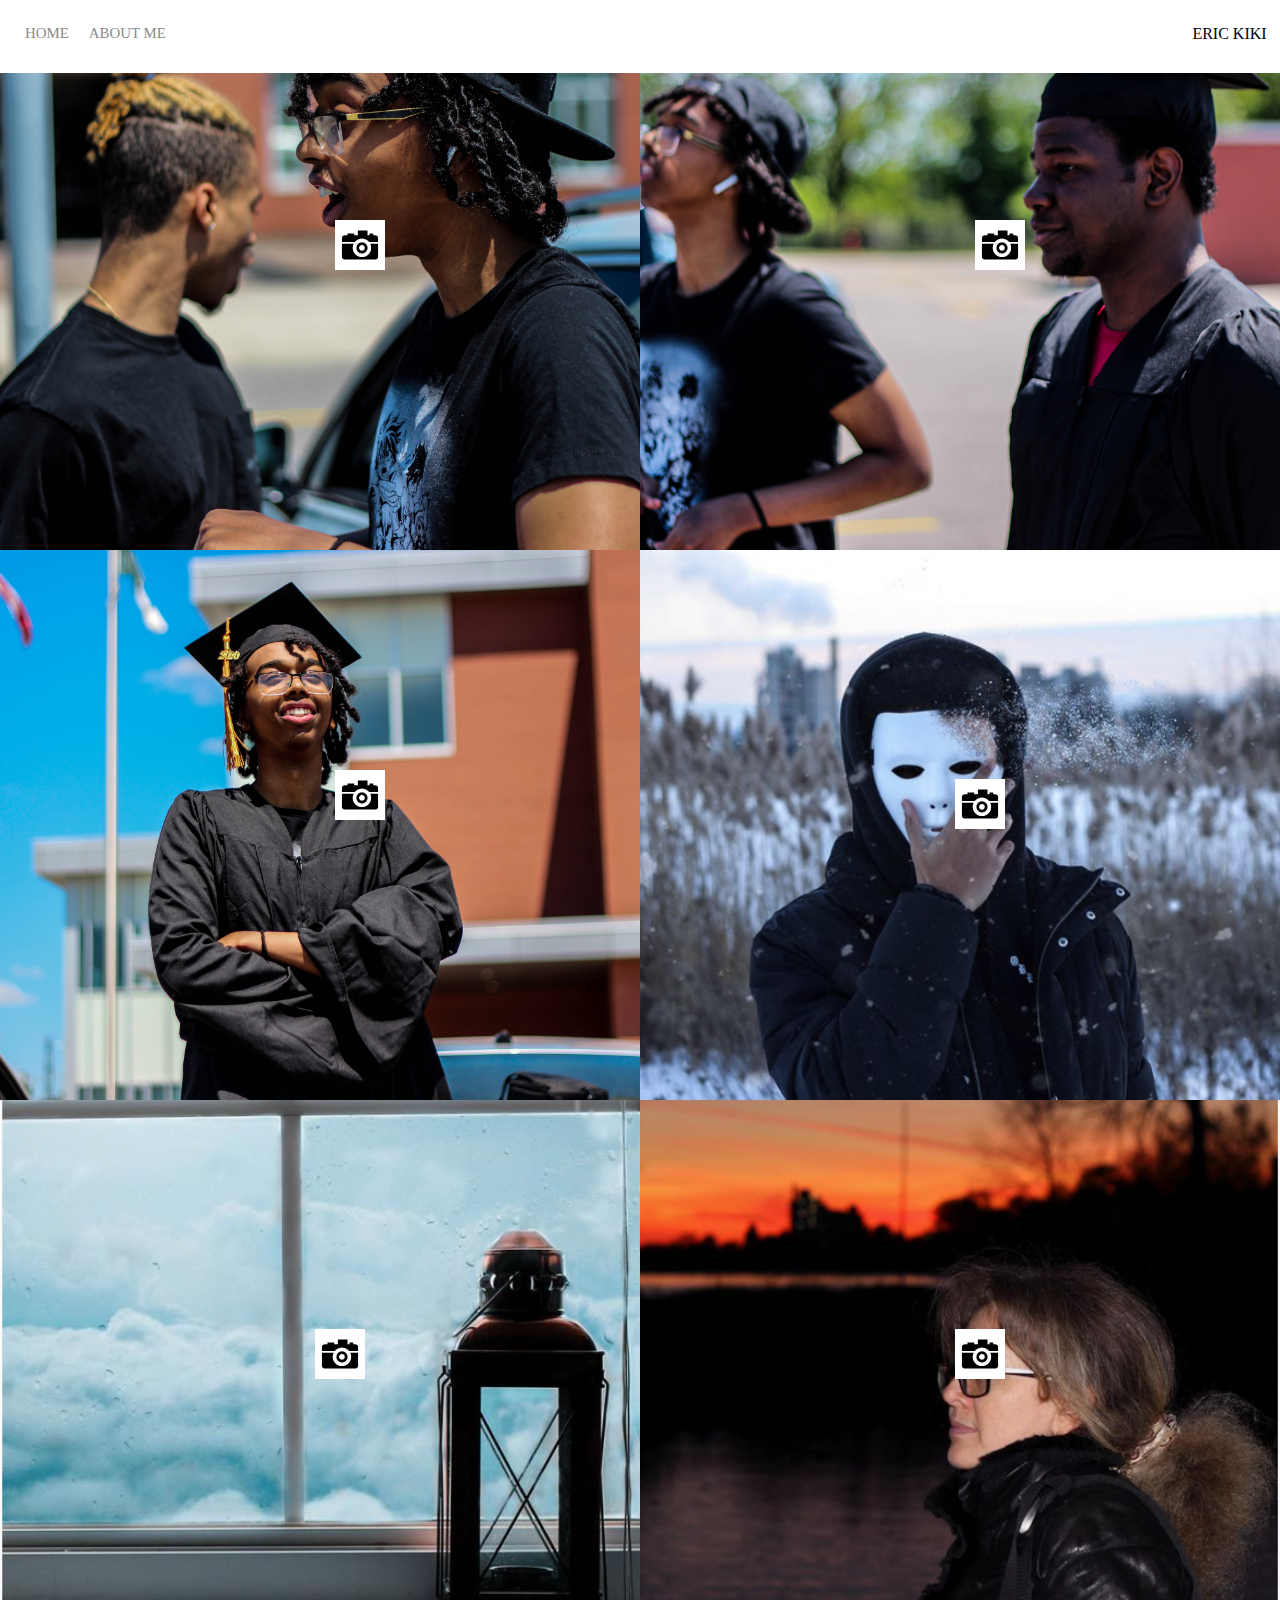
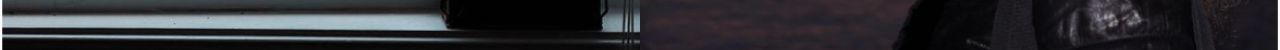
<file: index.html>
<!DOCTYPE html>
<html>
 <head>
        <meta charset="utf-8" />
        <title>Home Page</title>
        <link rel="stylesheet" href="styles.css">
 </head>

<body>
  <div class="container">
      <div class="nav-wrapper">
            <div class="left-side">
                <div class="nav-link-wrapper">
                    <a href="index.html">Home</a>
                </div>
                <div class="nav-link-wrapper">
                    <a href="about.html">About Me</a>
                </div>    
            </div>

            <div class="right-side">
                <div class="brand">
                    <div>ERIC KIKI</div>
                </div>
            </div>
      </div>

      <div class="content-wrapper">
          <div class="portfolio-items-wrapper">
                
            <div class="portfolio-item-wrapper">
                <div class= "portfolio-img-background" style="background-image:url(Images/IMG_4081.jpg)"></div>

                <div class="img-text-wrapper">
                    <div class="logo-wrapper">
                        <a target="_blank" href="https://www.instagram.com/imerickiki/"><img src="Images/Logos/png-clipart-logo-computer-icons-instagram-logo-miscellaneous-smile.png"></a>
                    </div>

                    <div class="subtitles">Part of graduation shoot taken on the 20th of June 2020.</div>
                </div>
            </div>
            <div class="portfolio-item-wrapper">
                <div class= "portfolio-img-background" style="background-image:url(Images/IMG_4092.jpg)"></div>

                <div class="img-text-wrapper">
                    <div class="logo-wrapper">
                        <img src="Images/Logos/png-clipart-logo-computer-icons-instagram-logo-miscellaneous-smile.png">
                    </div>

                    <div class="subtitles">Part of graduation shoot taken on the 20th of June 2020.</div>
                </div>
            </div>
            <div class="portfolio-item-wrapper">
                <div class= "portfolio-img-background" style="background-image:url(Images/IMG_4135.jpg)"></div>

                <div class="img-text-wrapper">
                    <div class="logo-wrapper">
                        <img src="Images/Logos/png-clipart-logo-computer-icons-instagram-logo-miscellaneous-smile.png">
                    </div>

                    <div class="subtitles">Part of graduation shoot taken on the 20th of June 2020.</div>
                </div>
            </div>
            <div class="portfolio-item-wrapper">
                <div class= "portfolio-img-background" style="background-image:url(Images/Screen\ Shot\ 2021-06-17\ at\ 8.00.26\ PM.png)"></div>

                <div class="img-text-wrapper">
                    <div class="logo-wrapper">
                        <img src="Images/Logos/png-clipart-logo-computer-icons-instagram-logo-miscellaneous-smile.png">
                    </div>

                    <div class="subtitles">Instagram photo taken and edited by Eric Kiki</div>
                </div>
            </div>
            <div class="portfolio-item-wrapper">
                <div class= "portfolio-img-background" style="background-image:url(Images/Screen\ Shot\ 2021-06-17\ at\ 8.00.44\ PM.png)"></div>

                <div class="img-text-wrapper">
                    <div class="logo-wrapper">
                        <img src="Images/Logos/png-clipart-logo-computer-icons-instagram-logo-miscellaneous-smile.png">
                    </div>

                    <div class="subtitles">Instagram photo taken and edited by Eric Kiki</div>
                </div>
            </div>
            <div class="portfolio-item-wrapper">
                <div class= "portfolio-img-background" style="background-image:url(Images/Screen\ Shot\ 2021-06-17\ at\ 8.00.58\ PM.png)"></div>

                <div class="img-text-wrapper">
                    <div class="logo-wrapper">
                        <img src="Images/Logos/png-clipart-logo-computer-icons-instagram-logo-miscellaneous-smile.png">
                    </div>

                    <div class="subtitles">Instagram photo taken and edited by Eric Kiki</div>
                </div>
            </div>
          </div>
      </div>
  </div>
 
</body>
<script>
    const portfolioItems = document.querySelectorAll('.portfolio-item-wrapper')

    portfolioItems.forEach(portfolioItem => {
        portfolioItem.addEventListener('mouseover',() => {
              console.log(portfolioItem.childNodes[1].classList)    
              portfolioItem.childNodes[1].classList.add('img-darken');


        })

        portfolioItem.addEventListener('mouseout',() => {
              portfolioItem.childNodes[1].classList.remove('img-darken');


        })
    })
</script>
</html>
</file>
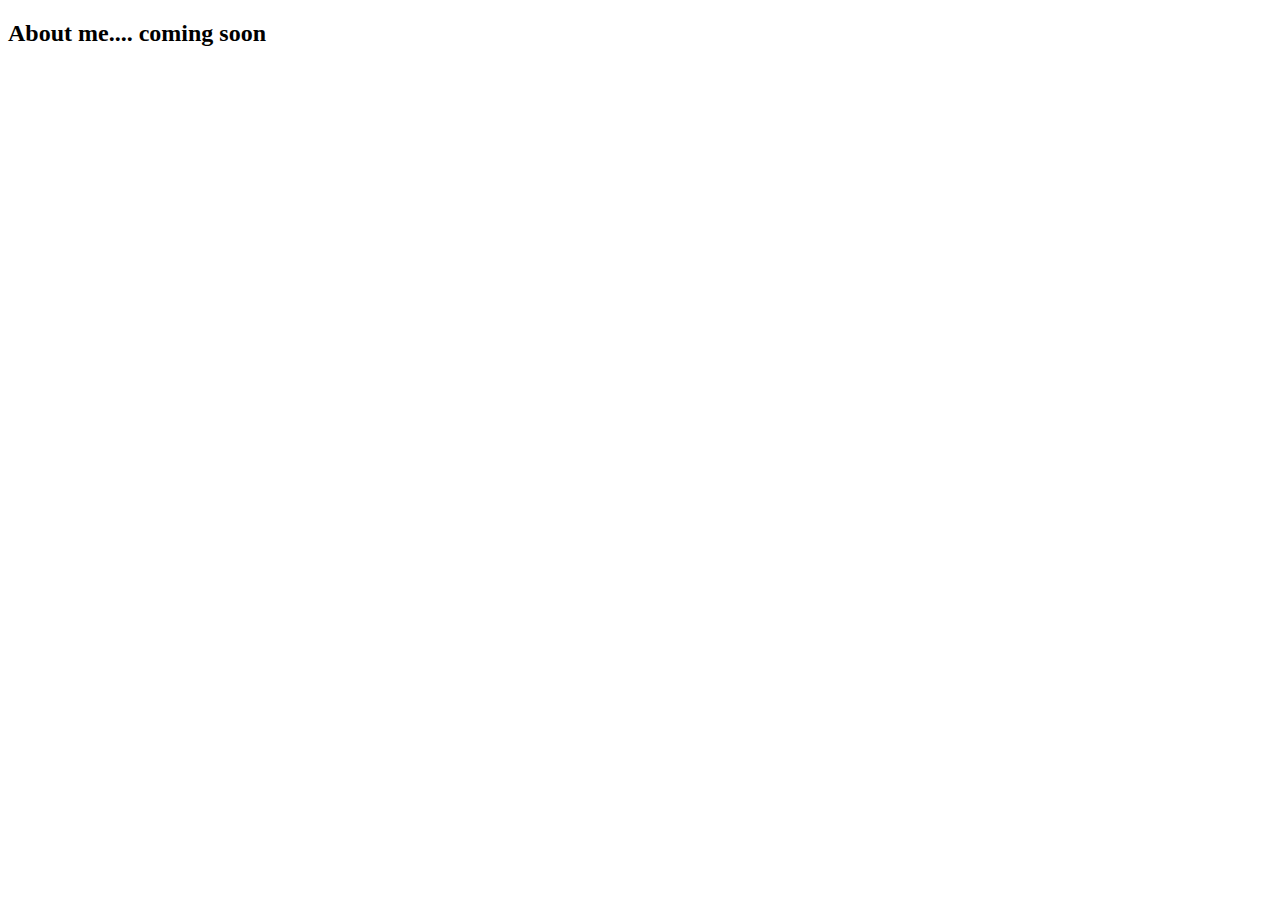
<file: about.html>
<!DOCTYPE html>
<html>
<head>
    <meta charset="UTF-8">
    <meta name="viewport" content="width=device-width, initial-scale=1.0">
    <title>About Me</title>
</head>
<body>
    <h2>About me.... coming soon</h2>
</body>
</html>
</file>
<file: styles.css>
/* Master styles */
body{
    margin: 0px;
    
}

.container{
    display: grid;
grid-template-columns: 1fr;
}

/* Nav Styles */
.nav-wrapper{
    display: flex;
    justify-content: space-between;
    padding: 25px;
    position: fixed;
    width: 97%;
    z-index: 10;
    background-color: white;
    
}

.left-side{
    display: flex;
}

.nav-wrapper > .left-side > div {
    margin-right: 20px;
    font-size: 0.93em;
    text-transform:uppercase;

}   

.nav-link-wrapper{
    height: 22px;
    border-bottom: 1px solid transparent;
    transition: border-bottom 0.5s;
}

.nav-link-wrapper a {
    color: #8a8a8a;
    text-decoration: none;
    transition: color 0.5s;
    
}

.nav-link-wrapper:hover{
    border-bottom: 1px solid black;

}

.nav-link-wrapper a:hover{
    color: black;
}

/* Portfolio Styles */

.portfolio-items-wrapper {
    display: grid;
    grid-template-columns: 1fr 1fr;
    
}

.portfolio-item-wrapper{
    position: relative;
}

.portfolio-img-background{
    height: 550px;
    width: 100%;
    background-size: cover;
    background-position: center;
    background-repeat: no-repeat;
    
}

.img-text-wrapper{
    position:absolute;
    top: 0;
    left: 80px;
    display:flex;
    flex-direction: column;
    justify-content: center;
    align-items: center;
    height: 100%;
    text-align: center;
    padding-left: 100px;
    padding-right: 100px;
}

.logo-wrapper img{
    width: 50%;
    margin-bottom: 20px;

}


/* Needs to be more specific*/

.img-text-wrapper .subtitles {
    transition: 1s;
    font-weight: 600;
    color: transparent;
}

.img-text-wrapper:hover .subtitles {
    font-weight: 600;
    color: darkturquoise
    ;
  
    
}

.img-darken {
    transition: 1s;
    filter: brightness(10%);
}
</file>
